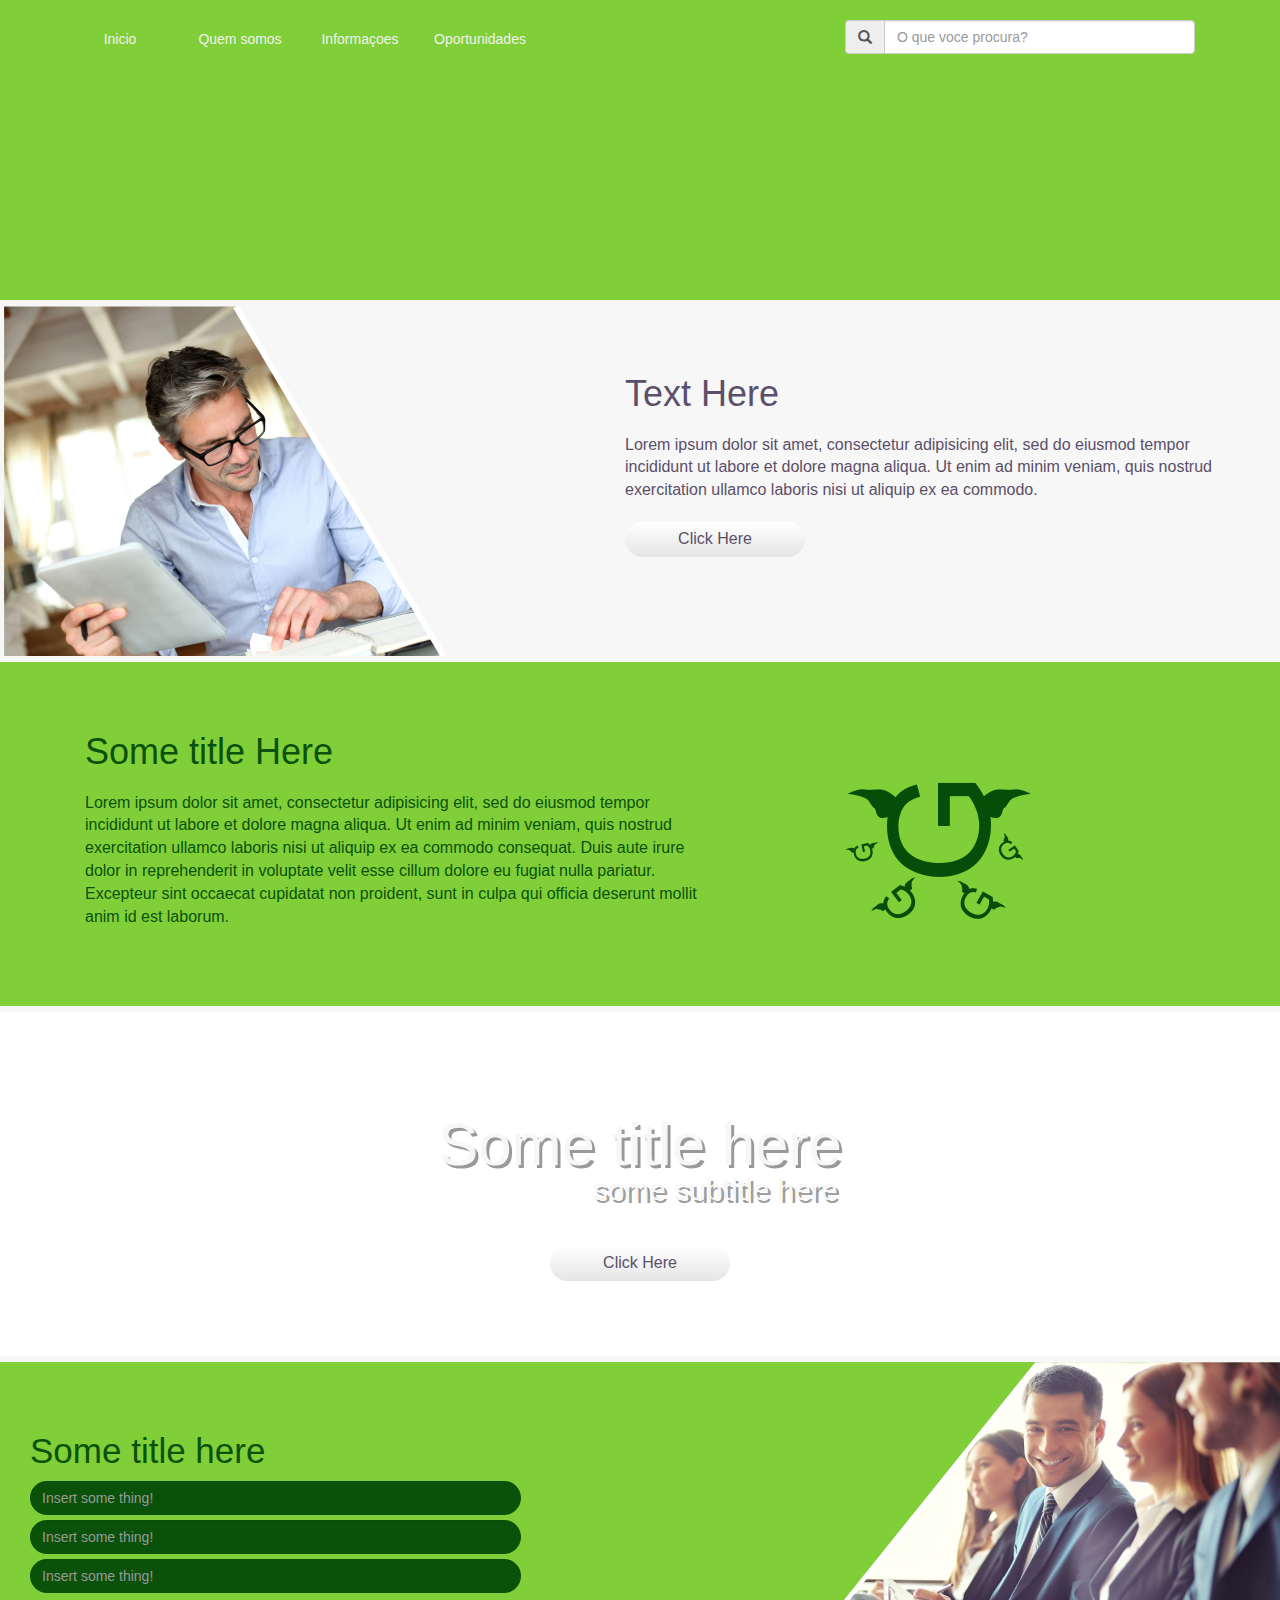
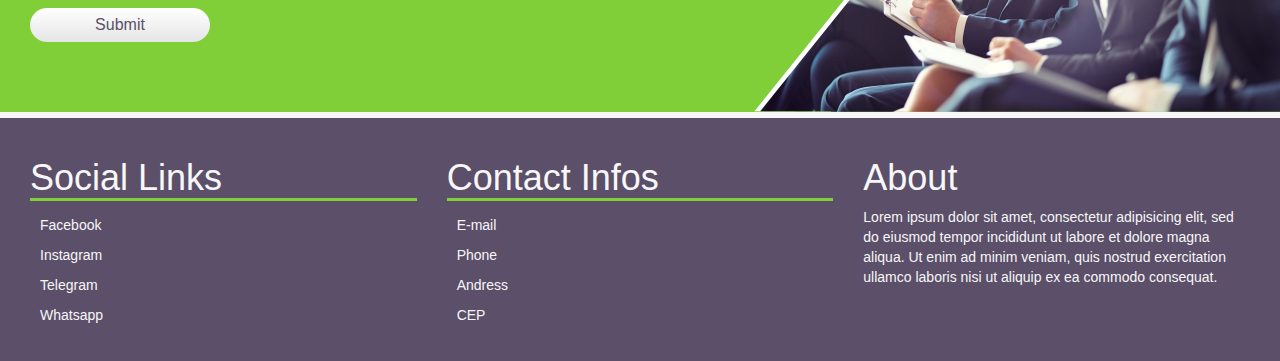
<file: index.html>
<!DOCTYPE html>

<html lang="pt-br">

<head>
	<meta charset="utf-8">
	<meta name="viewport" content="width=device-width, initial-scale=1">
	<title> Gremily - Pagina Inicial</title>
	<link rel="stylesheet" type="text/css" href="css/autoload.css">
	<link rel="stylesheet" type="text/css" href="css/home.css">
</head>

<body>
	<header id="header" class="">
		<div class="container">
			<div class="menu">
				<nav>
					<ul>
						<li><a href="#"> Inicio</a></li>
						<li><a href="#"> Quem somos </a></li>
						<li><a href="#"> Informaçoes</a></li>
						<li><a href="#"> Oportunidades</a></li>
					</ul>
				</nav>	
			</div>

			<div class="search-bar">
				<div class="input-group">
					<span class="input-group-addon" id="basic-addon1">
						<span class="glyphicon glyphicon-search"></span>
					</span>
					<input type="text" class="form-control" placeholder="O que voce procura?" aria-describedby="basic-addon1">
				</div>
			</div>
		</div>
	</header>

	<main>

		<div class="about">

			<div class="container-fluid">
				<div class="content-left">
					<img src="images/about.png">
				</div>

				<div class="content-right">
					<h1>Text Here</h1>
					<p>
						Lorem ipsum dolor sit amet, consectetur adipisicing elit, sed do eiusmod
						tempor incididunt ut labore et dolore magna aliqua. Ut enim ad minim veniam,
						quis nostrud exercitation ullamco laboris nisi ut aliquip ex ea commodo.
					</p>
					<a href="#" class="btn btn-default">Click Here</a>
				</div>
			</div>
		</div>

		<div class="more_info">
			<div class="container">
				
				<div class="content-left">
					<h1>Some title Here</h1>
					<p>Lorem ipsum dolor sit amet, consectetur adipisicing elit, sed do eiusmod
					tempor incididunt ut labore et dolore magna aliqua. Ut enim ad minim veniam,
					quis nostrud exercitation ullamco laboris nisi ut aliquip ex ea commodo
					consequat. Duis aute irure dolor in reprehenderit in voluptate velit esse
					cillum dolore eu fugiat nulla pariatur. Excepteur sint occaecat cupidatat non
					proident, sunt in culpa qui officia deserunt mollit anim id est laborum.</p>
				</div>

				<div class="content-right">
					<img src="images/gremilys.png">
				</div>

			</div>
		</div>

		<div class="banner">
			<div class="container">
				<h1>Some title here</h1>
				<h2>some subtitle here</h2>

				<a href="#" class="btn btn-default">Click Here</a>
			</div>
		</div>
		
		<div class="contact">
			<div class="container-fluid">
				
				<div class="content-left">
					<h1>Some title here</h1>

					<form>
						
						<input type="text" name="" class="form-control" placeholder="Insert some thing!">
						<input type="text" name="" class="form-control" placeholder="Insert some thing!">
						<input type="text" name="" class="form-control" placeholder="Insert some thing!">

						<input type="submit" class="btn btn-default">

					</form>
				</div>
				<div class="content-right">
					<img src="images/contact.png">
				</div>
			</div>
		</div>
	</main>	

	<footer>
		<div class="container-fluid">
			<div class="content-one">
				<h1>Social Links</h1>
				<ul>
					<li><a href="#">Facebook</a></li>
					<li><a href="#">Instagram</a></li>
					<li><a href="#">Telegram</a></li>
					<li><a href="#">Whatsapp</a></li>
				</ul>
			</div>

			<div class="content-two">
				<h1>Contact Infos</h1>
				<ul>
					<li><a href="#">E-mail</a></li>
					<li><a href="#">Phone</a></li>
					<li><a href="#">Andress</a></li>
					<li><a href="#">CEP</a></li>
				</ul>
			</div>

			<div class="content-three">
				<h1>About</h1>
				<p>
					Lorem ipsum dolor sit amet, consectetur adipisicing elit, sed do eiusmod
					tempor incididunt ut labore et dolore magna aliqua. Ut enim ad minim veniam,
					quis nostrud exercitation ullamco laboris nisi ut aliquip ex ea commodo
					consequat.
				</p>
			</div>
		</div>
	</footer>
</body>

</html>
</file>
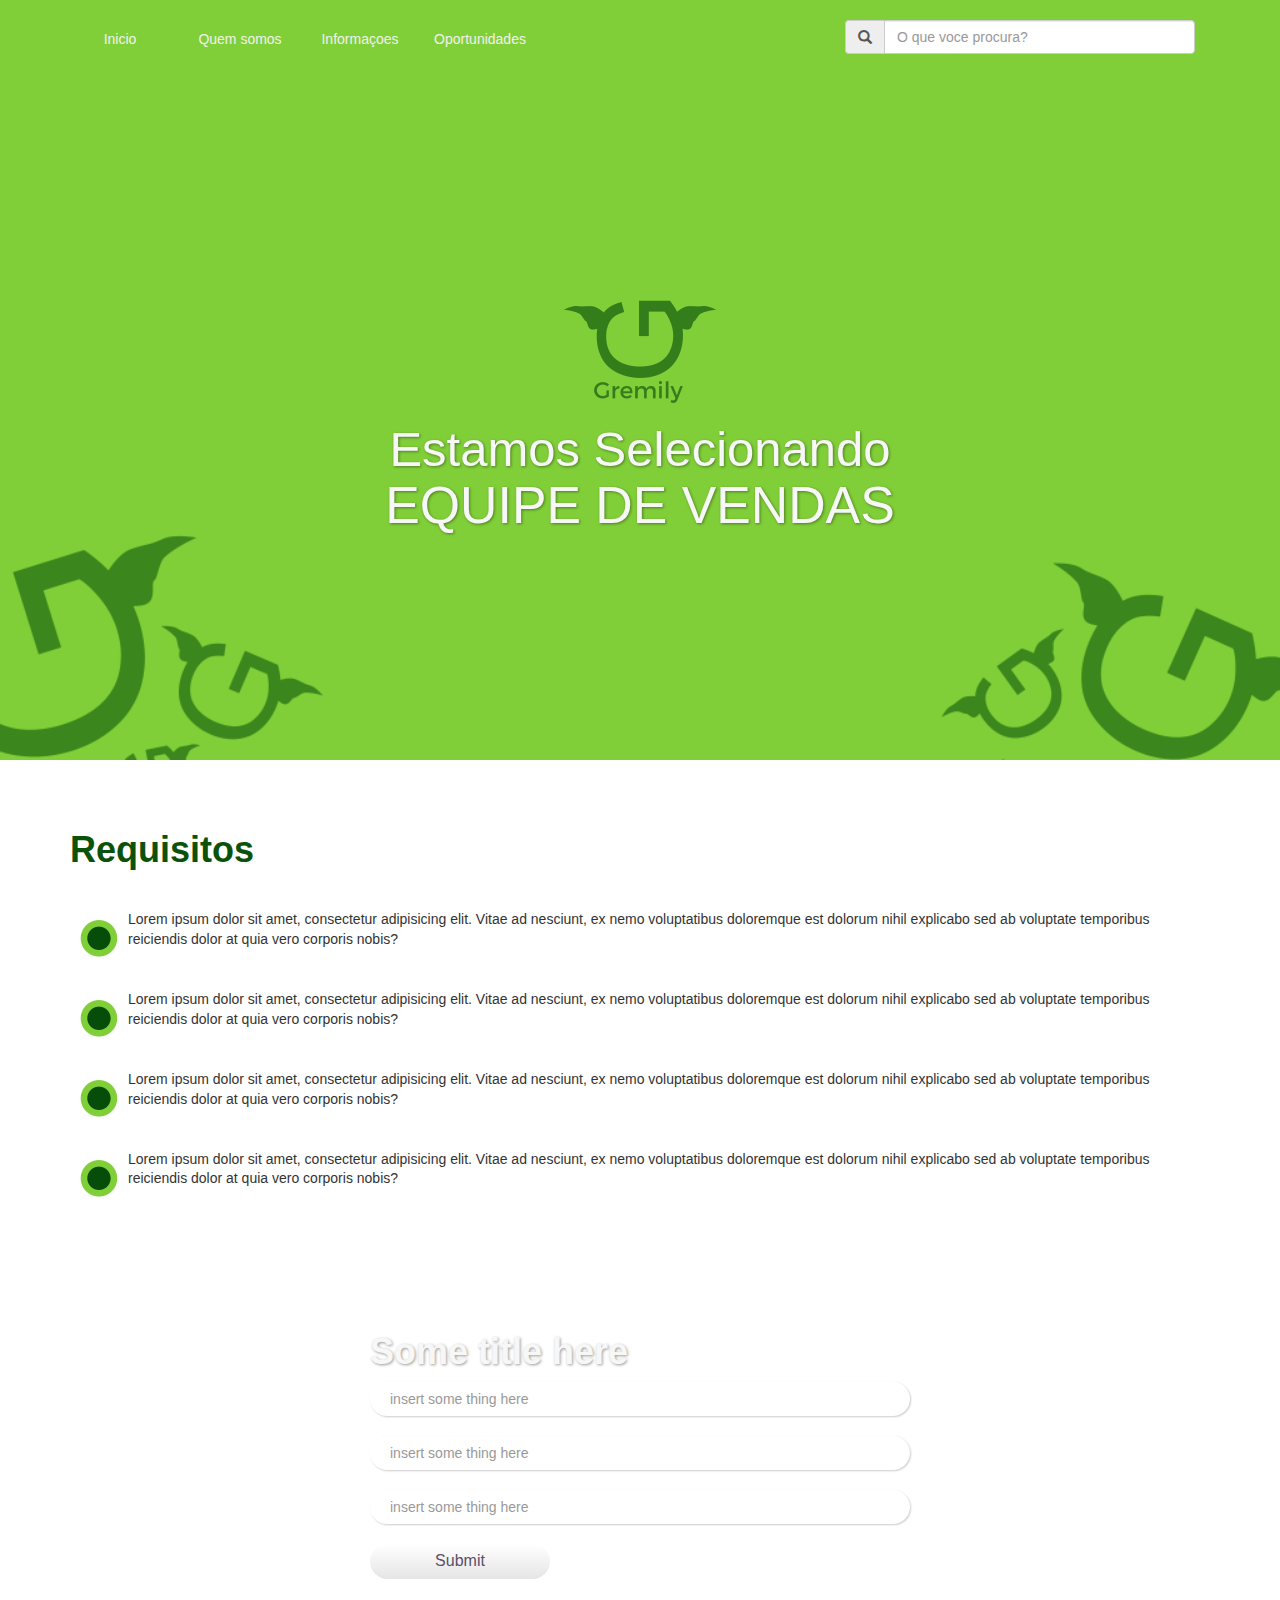
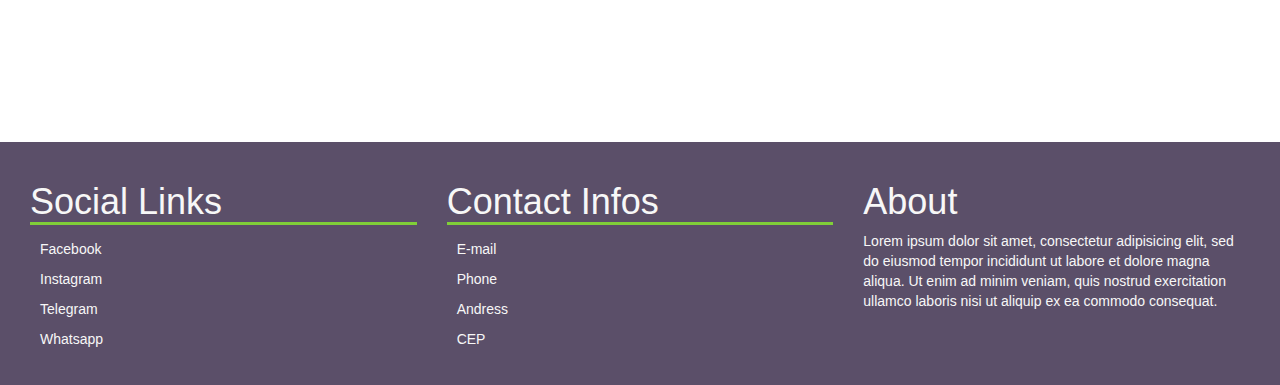
<file: contact.html>
<!DOCTYPE html>
<html lang="pt-br">

<head>
    <meta charset="utf-8">
    <meta name="viewport" content="width=device-width, initial-scale=1">
    <title> Gremily - Equipe de Vendas</title>
    <link rel="stylesheet" type="text/css" href="css/autoload.css">
    <link rel="stylesheet" type="text/css" href="css/home.css">
    <link rel="stylesheet" href="css/contact.css"> </head>

<body>
    <header id="header" class="">
        <div class="container">
            <div class="menu">
                <nav>
                    <ul>
                        <li><a href="#"> Inicio</a></li>
                        <li><a href="#"> Quem somos </a></li>
                        <li><a href="#"> Informaçoes</a></li>
                        <li><a href="#"> Oportunidades</a></li>
                    </ul>
                </nav>
            </div>
            <div class="search-bar">
                <div class="input-group"> <span class="input-group-addon" id="basic-addon1">
						<span class="glyphicon glyphicon-search"></span> </span>
                    <input type="text" class="form-control" placeholder="O que voce procura?" aria-describedby="basic-addon1"> </div>
            </div>
        </div>
    </header>
    <main>
        <div class="anuncio">
            <div class="container"> 
                <div class="col-md-12">
                    <img src="images/logo-gremily.png" alt="Logomarca Gremily">
                    <h1>Estamos Selecionando</h1>
                    <h2>EQUIPE DE VENDAS</h2> 
                </div> 
            </div>
        </div>
        
        <div class="requisitos">
            <div class="container">
                <h1>Requisitos</h1>
                
                <ul>
                    <li>
                        <p>Lorem ipsum dolor sit amet, consectetur adipisicing elit. Vitae ad nesciunt, ex nemo voluptatibus doloremque est dolorum nihil explicabo sed ab voluptate temporibus reiciendis dolor at quia vero corporis nobis?</p>
                    </li>
                    <li>
                        <p>Lorem ipsum dolor sit amet, consectetur adipisicing elit. Vitae ad nesciunt, ex nemo voluptatibus doloremque est dolorum nihil explicabo sed ab voluptate temporibus reiciendis dolor at quia vero corporis nobis?</p>
                    </li>
                    <li>
                        <p>Lorem ipsum dolor sit amet, consectetur adipisicing elit. Vitae ad nesciunt, ex nemo voluptatibus doloremque est dolorum nihil explicabo sed ab voluptate temporibus reiciendis dolor at quia vero corporis nobis?</p>
                    </li>
                    <li>
                        <p>Lorem ipsum dolor sit amet, consectetur adipisicing elit. Vitae ad nesciunt, ex nemo voluptatibus doloremque est dolorum nihil explicabo sed ab voluptate temporibus reiciendis dolor at quia vero corporis nobis?</p>
                    </li>
                </ul>
            </div>
        </div>
        
        <div class="selecao">
            <div class="container">
                <div class="col-md-6 col-md-offset-3">
                    <h1>Some title here</h1>
                    <form action="">
                        <input type="text" class="form-control" placeholder="insert some thing here">
                        
                        <input type="text" class="form-control" placeholder="insert some thing here">
                        
                        <input type="text" class="form-control" placeholder="insert some thing here">
                        
                        <input type="submit" class="btn btn-default" placeholder="insert some thing here">
                    </form>
                </div>
            </div>
        </div>
    </main>
    <footer>
        <div class="container-fluid">
            <div class="content-one">
                <h1>Social Links</h1>
                <ul>
                    <li><a href="#">Facebook</a></li>
                    <li><a href="#">Instagram</a></li>
                    <li><a href="#">Telegram</a></li>
                    <li><a href="#">Whatsapp</a></li>
                </ul>
            </div>
            <div class="content-two">
                <h1>Contact Infos</h1>
                <ul>
                    <li><a href="#">E-mail</a></li>
                    <li><a href="#">Phone</a></li>
                    <li><a href="#">Andress</a></li>
                    <li><a href="#">CEP</a></li>
                </ul>
            </div>
            <div class="content-three">
                <h1>About</h1>
                <p> Lorem ipsum dolor sit amet, consectetur adipisicing elit, sed do eiusmod tempor incididunt ut labore et dolore magna aliqua. Ut enim ad minim veniam, quis nostrud exercitation ullamco laboris nisi ut aliquip ex ea commodo consequat. </p>
            </div>
        </div>
    </footer>
</body>

</html>
</file>
<file: css/home.css>
.btn{border-radius:30px;border:0px;min-width:180px;font-size:16px;color:#5B4F69}.btn-default{background:#fff;background:-moz-linear-gradient(top, #fff 0%, #e5e5e5 100%);background:-webkit-linear-gradient(top, #fff 0%, #e5e5e5 100%);background:linear-gradient(to bottom, #fff 0%, #e5e5e5 100%);filter:progid:DXImageTransform.Microsoft.gradient( startColorstr='#ffffff', endColorstr='#e5e5e5',GradientType=0 )}::-webkit-input-placeholder{color:#80CF38}header{background:#80CF38;padding:20px 0px;height:300px}header .menu{position:relative;min-height:1px;padding-left:15px;padding-right:15px;padding:0px}@media (min-width: 992px){header .menu{float:left;width:66.66667%}}header .menu nav ul{list-style:none;margin:0px;padding:0px}header .menu nav ul li{float:left;min-width:100px;text-align:center;margin-left:20px;padding:10px 0px}header .menu nav ul li:first-of-type{margin-left:0px}header .menu nav ul li a{width:100%;display:block;color:#F2F1EF}header .search-bar{position:relative;min-height:1px;padding-left:15px;padding-right:15px}@media (min-width: 992px){header .search-bar{float:left;width:33.33333%}}.about{background:#F7F7F7;border:4px solid #F7F7F7}.about .content-left{position:relative;min-height:1px;padding-left:15px;padding-right:15px;margin-left:-15px;padding-left:0px}@media (min-width: 992px){.about .content-left{float:left;width:50%}}.about .content-right{position:relative;min-height:1px;padding-left:15px;padding-right:15px;margin-left:0px;padding-left:0px;margin-top:50px}@media (min-width: 992px){.about .content-right{float:left;width:50%}}.about .content-right h1{color:#5B4F69;padding-bottom:10px}.about .content-right p{color:#5B4F69;padding-bottom:10px;font-size:16px}.more_info{min-height:350px;background:#80CF38;color:#0A520A;border-bottom:6px solid #F7F7F7}.more_info .content-left{margin-top:50px;position:relative;min-height:1px;padding-left:15px;padding-right:15px}@media (min-width: 992px){.more_info .content-left{float:left;width:58.33333%}}.more_info .content-left h1{padding-bottom:10px}.more_info .content-left p{padding-bottom:10px;font-size:16px}.more_info .content-right{position:relative;min-height:1px;padding-left:15px;padding-right:15px;margin-top:120px}@media (min-width: 992px){.more_info .content-right{float:left;width:25%}}@media (min-width: 992px){.more_info .content-right{margin-left:8.33333%}}.banner{border-bottom:6px solid #F7F7F7;min-height:350px;background:url(../images/banner.jpg) center center no-repeat;background-attachment:fixed;background-size:cover;text-align:center;color:#F7F7F7}.banner h1{margin-top:100px;font-size:60px;text-shadow:3px 3px rgba(0,0,0,0.4)}.banner h2{margin-top:-15px;margin-left:150px;padding-bottom:30px;text-shadow:3px 3px rgba(0,0,0,0.4)}.contact{border-bottom:6px solid #F7F7F7;min-height:350px;background:#80CF38}.contact .container-fluid{width:100%}.contact .content-left{position:relative;min-height:1px;padding-left:15px;padding-right:15px;margin-top:50px}@media (min-width: 992px){.contact .content-left{float:left;width:41.66667%}}.contact .content-left h1{color:#0A520A;font-size:35px}.contact .content-left .form-control{background:#0A520A;color:#80CF38;border:none;border-radius:30px;margin-bottom:5px}.contact .content-left .btn-default{margin-top:10px}.contact .content-right{position:relative;min-height:1px;padding-left:15px;padding-right:15px;margin:0;padding:0}@media (min-width: 992px){.contact .content-right{float:left;width:50%}}@media (min-width: 992px){.contact .content-right{margin-left:8.33333%}}.contact .content-right img{margin-right:-15px;float:right}footer{background:#5B4F69;color:#F7F7F7;padding:20px 0px}footer .content-one{position:relative;min-height:1px;padding-left:15px;padding-right:15px}@media (min-width: 992px){footer .content-one{float:left;width:33.33333%}}footer .content-one h1{border-bottom:3px solid #80CF38}footer .content-one ul{list-style:none;margin:10px;padding:0}footer .content-one ul li{margin:0;padding:5px 0px}footer .content-one ul li a{color:#F7F7F7;text-decoration:none}footer .content-two{position:relative;min-height:1px;padding-left:15px;padding-right:15px}@media (min-width: 992px){footer .content-two{float:left;width:33.33333%}}footer .content-two h1{border-bottom:3px solid #80CF38}footer .content-two ul{list-style:none;margin:10px;padding:0}footer .content-two ul li{margin:0;padding:5px 0px}footer .content-two ul li a{color:#F7F7F7;text-decoration:none}footer .content-three{position:relative;min-height:1px;padding-left:15px;padding-right:15px}@media (min-width: 992px){footer .content-three{float:left;width:33.33333%}}
/*# sourceMappingURL=home.css.map */
</file>
<file: css/contact.css>
.btn{border-radius:30px;border:0px;min-width:180px;font-size:16px;color:#5B4F69}.btn-default{background:#fff;background:-moz-linear-gradient(top, #fff 0%, #e5e5e5 100%);background:-webkit-linear-gradient(top, #fff 0%, #e5e5e5 100%);background:linear-gradient(to bottom, #fff 0%, #e5e5e5 100%);filter:progid:DXImageTransform.Microsoft.gradient( startColorstr='#ffffff', endColorstr='#e5e5e5',GradientType=0 )}.anuncio{background:url(../images/header.png),linear-gradient(#80CF38, #80CF38);background-size:cover;background-repeat:center center no-repeat;width:100%;min-height:460px;color:#F7F7F7}.anuncio img{display:block;margin:0 auto}.anuncio h1,.anuncio h2{text-shadow:1px 1px 3px rgba(0,0,0,0.4);text-align:center}.anuncio h1{font-size:3.5em}.anuncio h2{font-size:3.7em;margin-top:-10px}.requisitos{padding:50px 0px}.requisitos h1{color:#0A520A;font-weight:bold}.requisitos ul{margin:0;padding:0}.requisitos ul li{list-style:none;margin-top:40px}.requisitos ul li::before{content:url(../images/bullet.png);display:inline;float:left;padding:10px}.selecao{padding:50px 0px;min-height:480px;background:linear-gradient(rgba(0,0,0,0.5), #80CF38),url(../images/form-background.jpg);background-size:cover;background-repeat:no-repeat;background-attachment:fixed}.selecao h1{color:#F7F7F7;font-weight:bold;text-shadow:1px 1px 3px rgba(0,0,0,0.4)}.selecao .form-control{box-shadow:1px 1px 2px rgba(0,0,0,0.2);border-radius:50px;border:none;padding:10px 20px;margin-bottom:20px;color:#0A520A}
/*# sourceMappingURL=contact.css.map */
</file>
